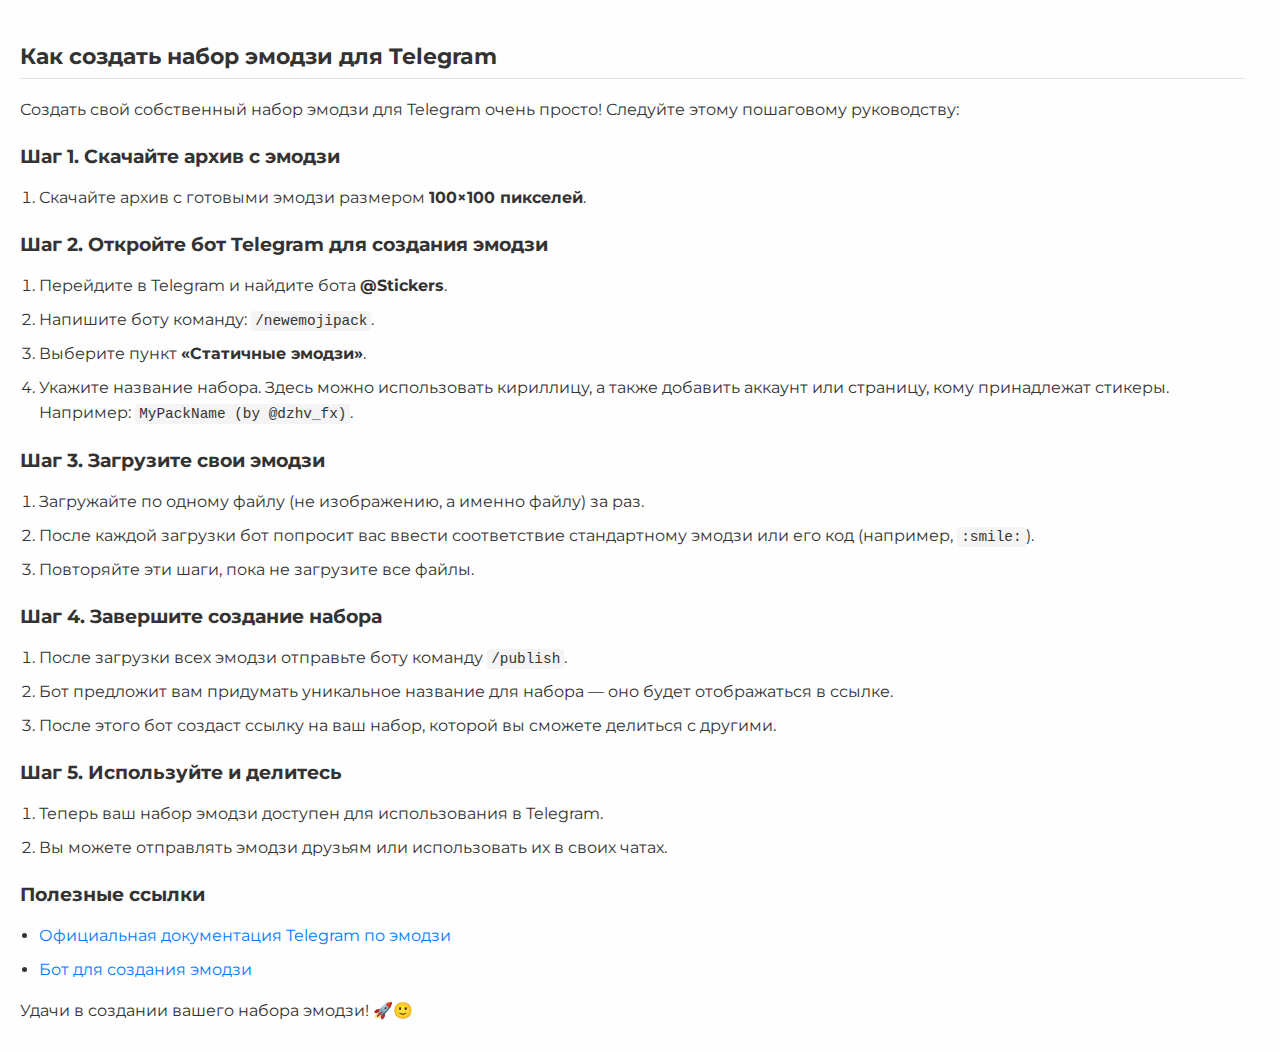
<file: doc.html>
<!DOCTYPE html>
<html lang="ru">
<head>
    <meta charset="UTF-8">
    <meta name="viewport" content="width=device-width, initial-scale=1.0, minimum-scale=1.0, maximum-scale=1.0, user-scalable=no">
    <title>Документация</title>
    <link rel="stylesheet" href="styles/doc.css">
</head>
<body>
    <div class="content-container">
        <h2 id="-telegram">Как создать набор эмодзи для Telegram</h2>
        <p>Создать свой собственный набор эмодзи для Telegram очень просто! Следуйте этому пошаговому руководству:</p>

        <h3 id="-1-">Шаг 1. Скачайте архив с эмодзи</h3>
        <ol>
            <li>Скачайте архив с готовыми эмодзи размером <strong>100×100 пикселей</strong>.</li>
        </ol>

        <h3 id="-2-telegram-">Шаг 2. Откройте бот Telegram для создания эмодзи</h3>
        <ol>
            <li>Перейдите в Telegram и найдите бота <strong>@Stickers</strong>.</li>
            <li>Напишите боту команду: <code>/newemojipack</code>.</li>
            <li>Выберите пункт <strong>«Статичные эмодзи»</strong>.</li>
            <li>Укажите название набора. Здесь можно использовать кириллицу, а также добавить аккаунт или страницу, кому принадлежат стикеры. Например: <code>MyPackName (by @dzhv_fx)</code>.</li>
        </ol>

        <h3 id="-3-">Шаг 3. Загрузите свои эмодзи</h3>
        <ol>
            <li>Загружайте по одному файлу (не изображению, а именно файлу) за раз.</li>
            <li>После каждой загрузки бот попросит вас ввести соответствие стандартному эмодзи или его код (например, <code>:smile:</code>).</li>
            <li>Повторяйте эти шаги, пока не загрузите все файлы.</li>
        </ol>

        <h3 id="-4-">Шаг 4. Завершите создание набора</h3>
        <ol>
            <li>После загрузки всех эмодзи отправьте боту команду <code>/publish</code>.</li>
            <li>Бот предложит вам придумать уникальное название для набора — оно будет отображаться в ссылке.</li>
            <li>После этого бот создаст ссылку на ваш набор, которой вы сможете делиться с другими.</li>
        </ol>

        <h3 id="-5-">Шаг 5. Используйте и делитесь</h3>
        <ol>
            <li>Теперь ваш набор эмодзи доступен для использования в Telegram.</li>
            <li>Вы можете отправлять эмодзи друзьям или использовать их в своих чатах.</li>
        </ol>

        <h3 id="-">Полезные ссылки</h3>
        <ul>
            <li><a href="https://core.telegram.org/stickers" target="_blank" rel="noopener noreferrer">Официальная документация Telegram по эмодзи</a></li>
            <li><a href="https://t.me/Stickers" target="_blank" rel="noopener noreferrer">Бот для создания эмодзи</a></li>
        </ul>

        <p>Удачи в создании вашего набора эмодзи! 🚀🙂</p>
    </div>

    <script>
        const urlParams = new URLSearchParams(window.location.search);
        const theme = urlParams.get('theme');

        if (theme === 'dark') {
            document.body.classList.add('dark-theme');
        } else {
            document.body.classList.remove('dark-theme');
        }
        
        window.addEventListener('load', sendHeight);
        new ResizeObserver(sendHeight).observe(document.body);

        window.addEventListener('message', function(event) {
            if (event.data.type === 'requestHeight' && event.data.id === window.frameElement?.id) {
                sendHeight();
            }
        });

        function sendHeight() {
            const height = document.documentElement.scrollHeight;
            window.parent.postMessage({
                type: 'iframeHeight',
                height: height,
                id: window.frameElement?.id
            }, '*');
        }
    </script>
</body>
</html>
</file>
<file: styles/doc.css>
@import url('https://fonts.googleapis.com/css2?family=Montserrat:wght@400;700&display=swap');

:root {
  --background-color: #fefefe;
  --text-color: #333;
  --code-background: #f4f4f4;
  --code-text: #333;
  --scrollbar-thumb: #c1c1c1;
  --scrollbar-track: #f1f1f1;
  --content-padding: 20px;
}

body.dark-theme {
  --background-color: #444;
  --text-color: #f0f0f0;
  --code-background: #555;
  --code-text: #f0f0f0;
  --scrollbar-thumb: #666;
  --scrollbar-track: #444;
}

body {
  background-color: var(--background-color);
  color: var(--text-color);
  font-family: 'Montserrat', sans-serif;
  margin: 0;
  padding: 15px var(--content-padding);
  transition: background-color 0.3s, color 0.3s;
  overflow-x: hidden;
  min-width: 0;
  word-wrap: break-word;
}

.content-container {
  width: 100%;
  max-width: 100%;
  box-sizing: border-box;
  overflow-y: auto;
  padding-right: 15px;
}

/* ========== SCROLLBAR ========== */
::-webkit-scrollbar {
  width: 0;
  height: 0;
  background: transparent;
}

h1, h2, h3 {
  color: var(--text-color);
  margin-top: 1.2em;
  margin-bottom: 0.8em;
  line-height: 1.3;
}

h2 {
  font-size: 1.4em;
  border-bottom: 1px solid rgba(0, 0, 0, 0.1);
  padding-bottom: 0.3em;
}

body.dark-theme h2 {
  border-bottom-color: rgba(255, 255, 255, 0.1);
}

p {
  line-height: 1.6;
  margin: 0.8em 0;
}

code {
  background-color: var(--code-background);
  color: var(--code-text);
  padding: 2px 4px;
  border-radius: 3px;
  font-family: 'Courier New', monospace;
  font-size: 0.9em;
  word-break: break-word;
}

a {
  color: #007bff;
  text-decoration: none;
  word-break: break-all;
}

a:hover {
  text-decoration: underline;
}

ol, ul {
  padding-left: 1.2em;
  line-height: 1.6;
  margin: 1em 0;
}

li {
  margin-bottom: 0.5em;
}

strong {
  font-weight: 700;
}

@media (max-width: 768px) {
  :root {
    --content-padding: 15px;
  }
}

@media (max-width: 480px) {
  :root {
    --content-padding: 10px;
  }
  
  body {
    font-size: 14px;
  }
  
  h2 {
    font-size: 1.2em;
  }
  
  h3 {
    font-size: 1.1em;
  }
  
  .content-container {
    padding-right: 5px;
  }
  
  ol, ul {
    padding-left: 1em;
  }
}

@media (max-width: 320px) {
  body {
    font-size: 13px;
  }
}
</file>
